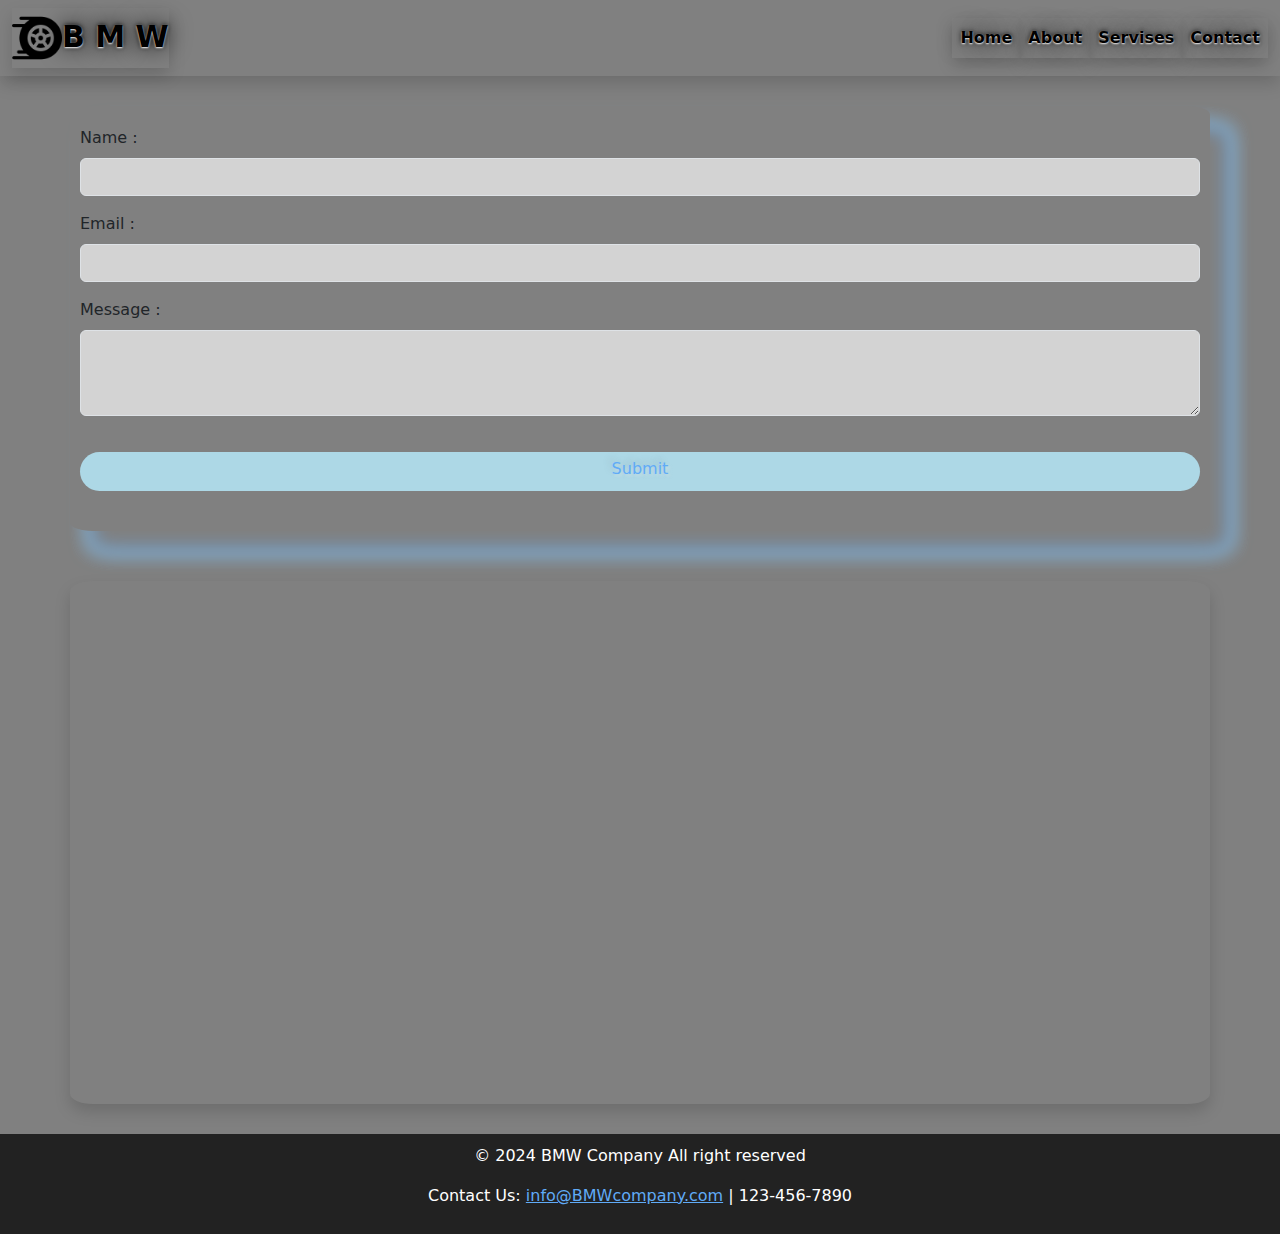
<file: contacts.html>
<!DOCTYPE html>
<html lang="en">
<head>
    <meta charset="UTF-8">
    <meta name="viewport" content="width=device-width, initial-scale=1.0">
    <title>contacts</title>
    <link href="https://cdn.jsdelivr.net/npm/bootstrap@5.3.3/dist/css/bootstrap.min.css" rel="stylesheet" integrity="sha384-QWTKZyjpPEjISv5WaRU9OFeRpok6YctnYmDr5pNlyT2bRjXh0JMhjY6hW+ALEwIH" crossorigin="anonymous">
    <script src="https://cdn.jsdelivr.net/npm/bootstrap@5.3.3/dist/js/bootstrap.bundle.min.js" integrity="sha384-YvpcrYf0tY3lHB60NNkmXc5s9fDVZLESaAA55NDzOxhy9GkcIdslK1eN7N6jIeHz" crossorigin="anonymous"></script>
    <link rel="stylesheet" href="style.css">
    <style>
        body{background:gray;}
.container{margin-top:30px; padding:20px 10px 40px 10px; border-radius:2%; background:gray; box-shadow: 20px 20px 20px gray, 20px 20px 20px #60abf7, 20px 20px 20px lightblue;}
.form-control:hover{width:80%; transition: 1s ease; background:#7fbfff;}
.map{background:gray; margin-top: 50px;}
.form-control{background: rgb(211, 211, 211);}
.but{margin-top: 20px;
    display: inline-block;
    position:relative ;
    color:#fff;
    padding:5px 25px 10px 25px ;
    border-radius:50px;
    -webkit-border-radius:50px ;
    -moz-border-radius:50px ;
    -ms-border-radius:50px ;
    -o-border-radius:50px ;
    font-weight: 500;
    font-size: 16px;
    background: transparent;
    transition: all 0.3s ease-out;
    -webkit-transition:all 0.3s ease-out ;
    -moz-transition:all 0.3s ease-out; 
    -ms-transition:all 0.3s ease-out; 
    -o-transition:all 0.3s ease-out; 
    box-shadow: inset 2px 2px 2px 0 rgb(225 225 225 0.5),
    inset -7px -1px 10px 0 rgb(0 0 0 0.1), 7px 7px 20px 0 rgb(0 0 0 0.1), 4px 4px 5px 0 rgb(0 0 0 0.1);
    text-shadow: 2px 2px 3px rgb(225, 225, 225, 0.5), -4px -4px 6px rgb(116, 125, 136, .2);
    outline: none;}
    .b{ background: lightblue;
        color:#60abf7 ;
        border: none;
        transition:all 0.3s ease;
        -webkit-transition:all 0.3s ease;
        -moz-transition:all 0.3s ease; 
        -ms-transition:all 0.3s ease; 
        -o-transition:all 0.3s ease;
        overflow: hidden;
     }
    .b::after{
        content: '';
        position: absolute;
        left: 0;
        top: 0;
        width: 100%;
        height: 100%;
        z-index: -1;
        transition:all 0.3s ease;
        -webkit-transition:all 0.3s ease;
        -moz-transition:all 0.3s ease; 
        -ms-transition:all 0.3s ease; 
        -o-transition:all 0.3s ease;
        transform: scale(.1);
        -webkit-transition:scale(.1);
        -moz-transition:scale(.1); 
        -ms-transition:scale(.1); 
        -o-transition:scale(.1);}
       .b:hover{
        color: #fff;
        border: none;
        background: transparent;}
        .b:hover::after{
            background: #7fbfff;
            transform: scale(1);
            -webkit-transform:scale(1);
            -moz-transform:scale(1); 
            -ms-transform:scale(1); 
            -o-transform:scale(1); 
            border-radius: 50px;
    -webkit-border-radius:50px ;
    -moz-border-radius:50px ;
    -ms-border-radius:50px ;
    -o-border-radius:50px ; }
    </style>
</head>
<body style="background-color: gray;">
    <nav class="navbar navbar-expand-lg shadow " style="position: relative;"  >
        <div class="container-fluid">
    
          <a class="navbar-brand shadow" style="position: relative;" href="#"><img src="img/racing.png" height="50" width="50"><b>B M W</b></a>
          <button class="navbar-toggler" type="button" data-bs-toggle="collapse" data-bs-target="#navbarNav" aria-controls="navbarNav" aria-expanded="false" aria-label="Toggle navigation">
            <span class="navbar-toggler-icon"></span>
          </button>
          <div class="collapse navbar-collapse" id="navbarNav">
            <ul class="navbar-nav ms-auto">
              <li class="nav-item">
                <a class="nav-link active shadow" aria-current="page" href="index.html"><b>Home</b></a>
              </li>
              <li class="nav-item">
                <a class="nav-link shadow" href="about.html"><b>About</b></a>
              </li>
              <li class="nav-item">
                <a class="nav-link shadow" href="services.html"><b>Servises</b></a>
              </li>
              <li class="nav-item">
                <a class="nav-link shadow" href="contacts.html"><b>Contact</b></a>
              </li>
            </ul>
          </div>
        </div>
      </nav>
      <div class="container">
        <div class="mb-3">
      <label for="formGroupExampleInput" class="form-label">Name :</label>
      <input type="text" class="form-control" id="formGroupExampleInput" placeholder="">
    </div>
    <div class="mb-3">
      <label for="formGroupExampleInput2" class="form-label">Email :</label>
      <input type="text" class="form-control" id="formGroupExampleInput2" placeholder="">
    </div>
    <div class="mb-3">
      <label for="exampleFormControlTextarea1" class="form-label">Message :</label>
      <textarea class="form-control" id="exampleFormControlTextarea1" rows="3"></textarea>
    </div>
    <div class="d-grid gap-2">
      <button class="but b btn" type="button">Submit</button>
    </div>
    </div>
    <div class="container map shadow">
        <iframe src="https://www.google.com/maps/embed?pb=!1m18!1m12!1m3!1d6787728.66678731!2d62.40917586629607!3d33.82984084317721!2m3!1f0!2f0!3f0!3m2!1i1024!2i768!4f13.1!3m3!1m2!1s0x38d16eb6f8ff026d%3A0xf3b5460dbe96da78!2sAfghanistan!5e0!3m2!1sen!2s!4v1715991648597!5m2!1sen!2s" width="100%" height="456" style="border:0;" allowfullscreen="" loading="lazy" referrerpolicy="no-referrer-when-downgrade"></iframe>
    </div>
      <footer class="foot">
        <div class="container-fluid">
    <p>&copy; 2024 BMW Company All right reserved</p>
    <p>Contact Us: <a href="#">info@BMWcompany.com</a> | 123-456-7890</p>
        </div>
    </footer>
</body>
</html>
</file>
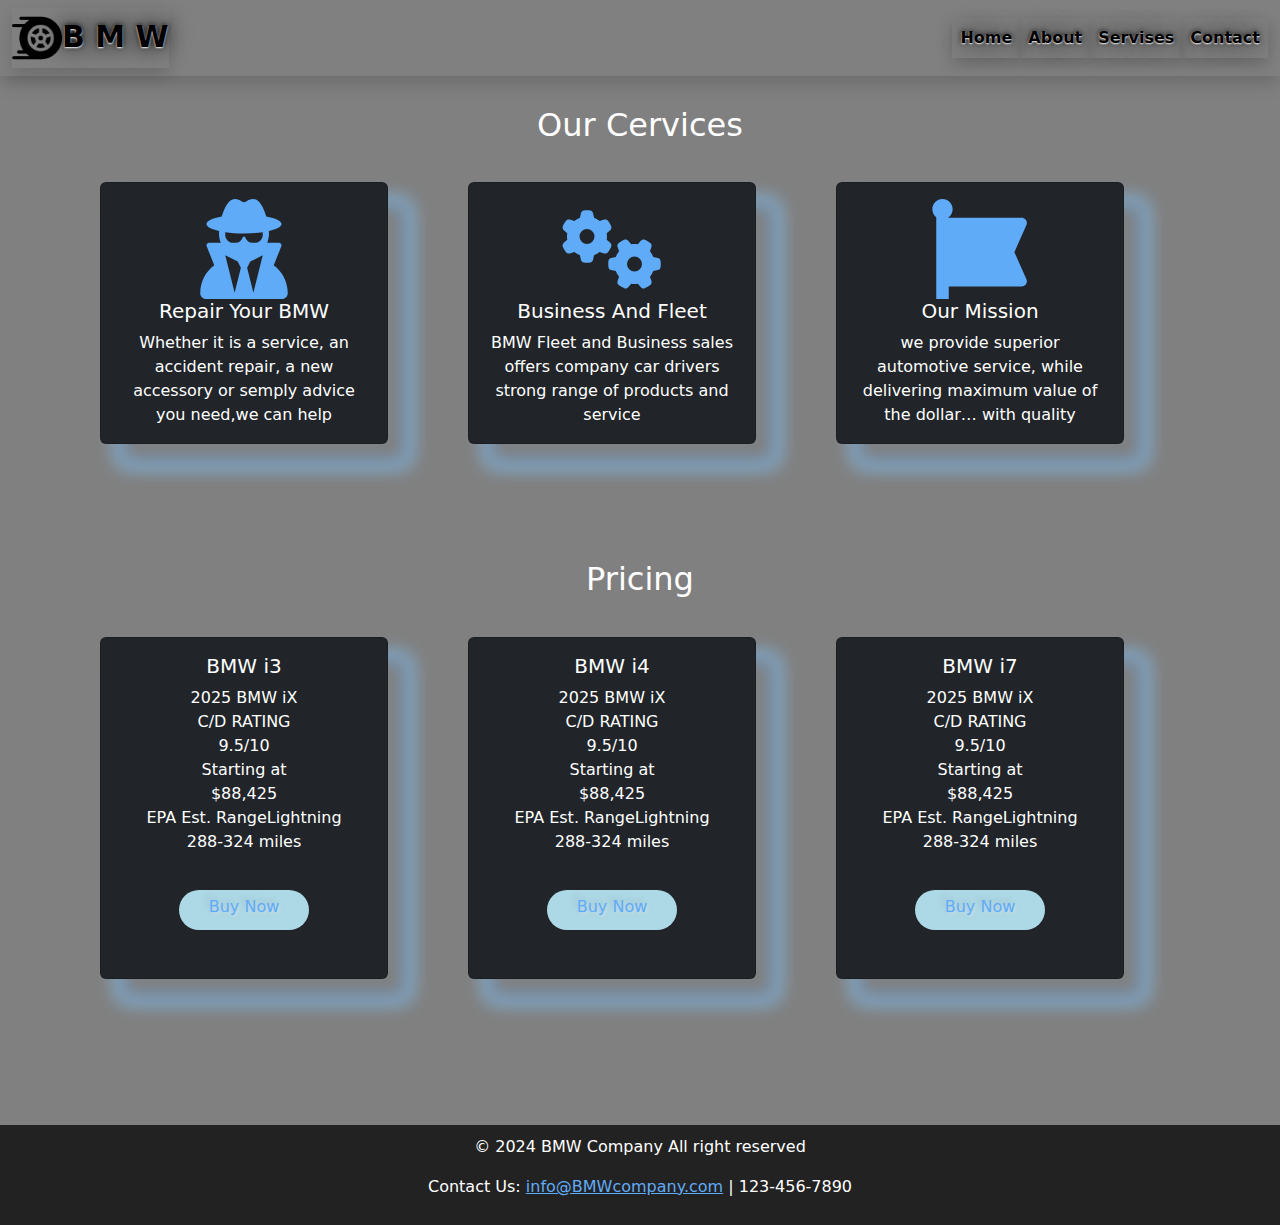
<file: services.html>
<!DOCTYPE html>
<html lang="en">
<head>
    <meta charset="UTF-8">
    <meta name="viewport" content="width=device-width, initial-scale=1.0">
    <title>services</title>
    <link href="https://cdn.jsdelivr.net/npm/bootstrap@5.3.3/dist/css/bootstrap.min.css" rel="stylesheet" integrity="sha384-QWTKZyjpPEjISv5WaRU9OFeRpok6YctnYmDr5pNlyT2bRjXh0JMhjY6hW+ALEwIH" crossorigin="anonymous">
    <script src="https://cdn.jsdelivr.net/npm/bootstrap@5.3.3/dist/js/bootstrap.bundle.min.js" integrity="sha384-YvpcrYf0tY3lHB60NNkmXc5s9fDVZLESaAA55NDzOxhy9GkcIdslK1eN7N6jIeHz" crossorigin="anonymous"></script>
    <link rel="stylesheet" href="style.css">
    <style>
        .card{box-shadow: 20px 20px 20px gray, 20px 20px 20px #60abf7, 
 20px 20px 20px lightblue;}
 
    </style>
</head>
<body style="background-color: gray;">
   <nav class="navbar navbar-expand-lg shadow " style="position: relative;"  >
    <div class="container-fluid">

      <a class="navbar-brand shadow" style="position: relative;" href="#"><img src="img/racing.png" height="50" width="50"><b>B M W</b></a>
      <button class="navbar-toggler" type="button" data-bs-toggle="collapse" data-bs-target="#navbarNav" aria-controls="navbarNav" aria-expanded="false" aria-label="Toggle navigation">
        <span class="navbar-toggler-icon"></span>
      </button>
      <div class="collapse navbar-collapse" id="navbarNav">
        <ul class="navbar-nav ms-auto">
          <li class="nav-item">
            <a class="nav-link active shadow" aria-current="page" href="index.html"><b>Home</b></a>
          </li>
          <li class="nav-item">
            <a class="nav-link shadow" href="about.html"><b>About</b></a>
          </li>
          <li class="nav-item">
            <a class="nav-link shadow" href="services.html"><b>Servises</b></a>
          </li>
          <li class="nav-item">
            <a class="nav-link shadow" href="contacts.html"><b>Contact</b></a>
          </li>
        </ul>
      </div>
    </div>
  </nav>
  <div class="container-fluid text2" style="text-align:center; font-size:30px; color:white; margin-top: 30px;" >
    <h2>Our Cervices</h2>
    </div>
<section class="sec">
    <div class="row">
        <div class="col-md"><div class="card text-center text-bg-dark mb-3" style="max-width: 18rem;">
<div class="card-body">
  <img src="img/user-secret-solid.svg" width="100" height="100">
<h5 class="card-title">Repair Your BMW</h5>
<p class="card-text">Whether it is a service, an accident repair, a new accessory or semply advice you need,we can help</p>
</div>
</div></div>
        <div class="col-md"><div class="card text-center text-bg-dark mb-3" style="max-width: 18rem;">
<div class="card-body">
  <img src="img/gears-solid.svg" width="100" height="100">
<h5 class="card-img-top">Business And Fleet</h5>
<p class="card-text">BMW Fleet and Business sales offers company car drivers strong range of products and service</p>
</div>
</div></div>
        <div class="col-md"><div class="card text-center text-bg-dark mb-3" style="max-width: 18rem;">
<div class="card-body">
  <img src="img/font-awesome-solid.svg" width="100" height="100">
<h5 class="card-title">Our Mission</h5>
<p class="card-text">we provide superior automotive service, while delivering maximum value of the dollar… with quality</p>
</div>
</div></div>
    </div>
</section>
<div class="container-fluid text2" style="text-align:center; font-size:30px; color:white;" >
    <h2>Pricing</h2>
    </div>
<section class="sec">
    <div class="row">
        <div class="col-md"><div class="card text-center text-bg-dark mb-3" style="max-width: 18rem;">
<div class="card-body">
<h5 class="card-title">BMW i3</h5>
<p class="card-text">2025 BMW iX<br>C/D RATING<br> 9.5/10<br>Starting at<br> $88,425<br>EPA Est. RangeLightning<br>288-324 miles</p>
<button class="custom btn">Buy Now</button>
</div>
<div class="card-body"></div>
</div></div>
        <div class="col-md"><div class="card text-center text-bg-dark mb-3" style="max-width: 18rem;">
<div class="card-body">
<h5 class="card-img-top">BMW i4</h5>
<p class="card-text">2025 BMW iX<br>C/D RATING<br> 9.5/10<br>Starting at<br> $88,425<br>EPA Est. RangeLightning<br>288-324 miles</p>
<button class="custom btn">Buy Now</button>
</div>
<div class="card-body"></div>
</div></div>
        <div class="col-md"><div class="card text-center text-bg-dark mb-3" style="max-width: 18rem;">
<div class="card-body">
<h5 class="card-title">BMW i7</h5>
<p class="card-text">2025 BMW iX<br>C/D RATING<br> 9.5/10<br>Starting at<br> $88,425<br>EPA Est. RangeLightning<br>288-324 miles</p>
<button class="custom btn">Buy Now</button>
</div>
<div class="card-body"></div>
</div></div>
    </div>
</section>
  <footer class="foot">
    <div class="container-fluid">
<p>&copy; 2024 BMW Company All right reserved</p>
<p>Contact Us: <a href="#">info@BMWcompany.com</a> | 123-456-7890</p>
    </div>
</footer>
</body>
</html>
</file>
<file: style.css>
body{box-sizing:border-box; background:#050505;}
.navbar{position:absolute; z-index:1000; left:0; right:0;}
.text1{position:absolute; z-index:1000; margin: 100px 0 0 20px;}
#carouselExampleSlidesOnly{position:relative; top:0; z-index:-10; width:100%;}

.navbar-brand, .nav-link, .text1{color:black; text-shadow:0 1px 2px white, 0 0 25px black, 0 0 5px black;}
.navbar-brand{font-size:30px;}
.nav-link:hover {text-shadow: 0 0 5px #fff, 0 0 25px #7fbfff, 
 0 0 50px lightblue, 0 0 100px cyan, 0 0 200px #60abf7;}
.body{display:flex; justify-content:center; align-items:center; min-height:100vh; 
}
.cube{position:relative; width:300px; height:300px; transform-style:preserve-3d; transform:rotateX(-30deg);
 animation:animate 10s linear infinite;}
 @keyframes animate {0% {transform:rotateX(-30deg) rotateY(0deg);} 100%{ transform:rotateX(-30deg) rotateY(360deg);}}

.cube div{position:absolute; top:0; left:0; height:100%; width:100%; transform-style:preserve-3d;}
.cube div span{position:absolute; top:0; left:0; height:100%; width:100%; background: linear-gradient(#151515,white);
transform:rotateY(calc(90deg * var(--i))) translateZ(150px);}
.top{position:absolute; top:0; left:0; height:300px; width:300px; background:#222; transform: rotateX(90deg) translateZ(150px);}
.top::before{content: ''; position: absolute; top:0; left:0; height:300px; width:300px; background:white;
transform: translateZ(-380px); filter: blur(20px); box-shadow: 0 0 120px white, 0 0 200px white,
 0 0 300px white, 0 0 400px white, 0 0 500px white;}
 .coi-sm{padding:3% 2%;}
 .card-header{width:80%; color:#60abf7; background-color:lightblue;}
.card{align-items:center;}
#c:hover{transform:translateY(-13px); transition:0.5s;}
 .foot{text-align:center; background-color:#222; height:100px; }
 .foot>.container-fluid{padding:10px; margin-top:30px; color:white;bottom:0;}
 .foot .container-fluid a{color:#60abf7;}
 .sec{padding :100px; padding-top:30px;}
 .tef{padding-top:200px;}
 @media (max-width:767px){
.text1{text-align:right; margin:70px 10px 0 100px;}
.row, .text2{width: fit-content; display:block; margin: 0 auto;}
.ab{display: flex; width: 100%; padding: 0; margin: 0;}
.tef{padding-top:10px;}
.d-block{height:300px;}
.text2{ margin:50px auto;}
.sec{padding:0;}}
 
.custom{margin-top: 20px;
    display: inline-block;
    width:130px ;
    height:40px ;
    position:relative ;
    color:#fff;
    padding:5px 25px 10px 25px ;
    border-radius:50px;
    -webkit-border-radius:50px ;
    -moz-border-radius:50px ;
    -ms-border-radius:50px ;
    -o-border-radius:50px ;
    font-weight: 500;
    font-size: 16px;
    background: transparent;
    transition: all 0.3s ease-out;
    -webkit-transition:all 0.3s ease-out ;
    -moz-transition:all 0.3s ease-out; 
    -ms-transition:all 0.3s ease-out; 
    -o-transition:all 0.3s ease-out; 
    box-shadow: inset 2px 2px 2px 0 rgb(225 225 225 0.5),
    inset -7px -1px 10px 0 rgb(0 0 0 0.1), 7px 7px 20px 0 rgb(0 0 0 0.1), 4px 4px 5px 0 rgb(0 0 0 0.1);
    text-shadow: 2px 2px 3px rgb(225, 225, 225, 0.5), -4px -4px 6px rgb(116, 125, 136, .2);
    outline: none;}
    .btn{ background: lightblue;
        color:#60abf7 ;
        border: none;
        transition:all 0.3s ease;
        -webkit-transition:all 0.3s ease;
        -moz-transition:all 0.3s ease; 
        -ms-transition:all 0.3s ease; 
        -o-transition:all 0.3s ease;
        overflow: hidden;
    animation: anime 1s infinite ease-in-out alternate;
     -webkit-animation: anime 1s infinite ease-in-out alternate;
     }
    .btn::after{
        content: '';
        position: absolute;
        left: 0;
        top: 0;
        width: 100%;
        height: 100%;
        z-index: -1;
        transition:all 0.3s ease;
        -webkit-transition:all 0.3s ease;
        -moz-transition:all 0.3s ease; 
        -ms-transition:all 0.3s ease; 
        -o-transition:all 0.3s ease;
        transform: scale(.1);
        -webkit-transition:scale(.1);
        -moz-transition:scale(.1); 
        -ms-transition:scale(.1); 
        -o-transition:scale(.1);}
       .btn:hover{
        color: #fff;
        border: none;
        background: transparent;}
        .btn:hover::after{
            background: #7fbfff;
            transform: scale(1);
            -webkit-transform:scale(1);
            -moz-transform:scale(1); 
            -ms-transform:scale(1); 
            -o-transform:scale(1); 
            border-radius: 50px;
    -webkit-border-radius:50px ;
    -moz-border-radius:50px ;
    -ms-border-radius:50px ;
    -o-border-radius:50px ; }
    @keyframes anime {
        100%{ transform: translateY(20px);
            -webkit-transform: translateY(20px);
            -moz-transform: translateY(20px);
            -ms-transform: translateY(20px);
            -o-transform: translateY(20px);}}
</file>
